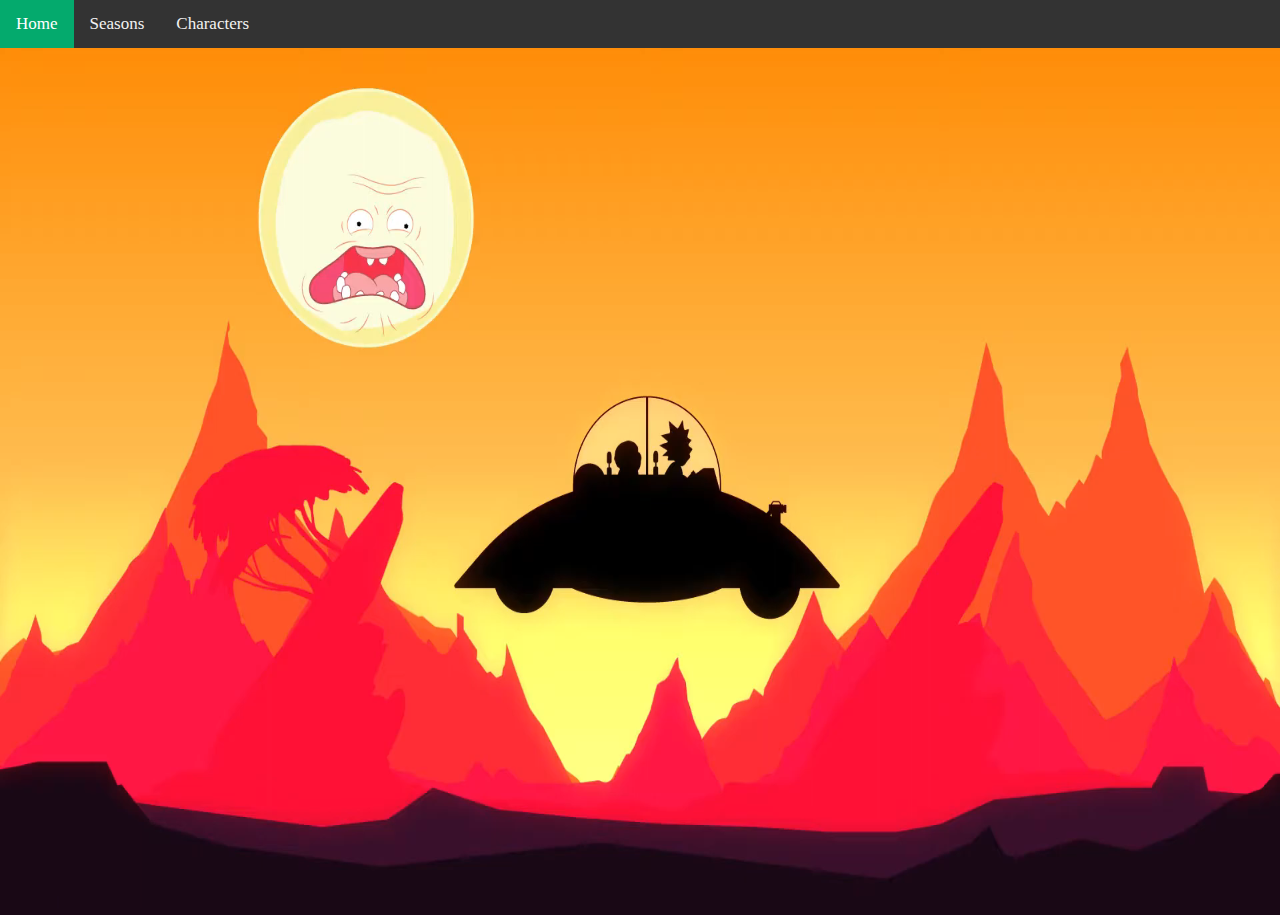
<file: index.html>
<!DOCTYPE html>
<html lang="en">
<head>
    <meta charset="UTF-8">
    <meta name="viewport" content="width=device-width, initial-scale=1.0">
    <link rel="stylesheet" type="text/css" href="./index.css">
    <title>Rick and Morty</title>
</head>
<body>
    <div class="topnav">
       <a class="active" href="/index.html">Home</a>
       <a href="/pages/seasons.html">Seasons</a>
       <a href="/pages/characters.html">Characters</a>
    </div>
    <div class="main-panel">
        <video class="video-player" autoplay loop>
            <source id="player-source" src="./data/video.mp4" type="video/mp4">
        </video>     
    </div>
</body>
</html>
</file>
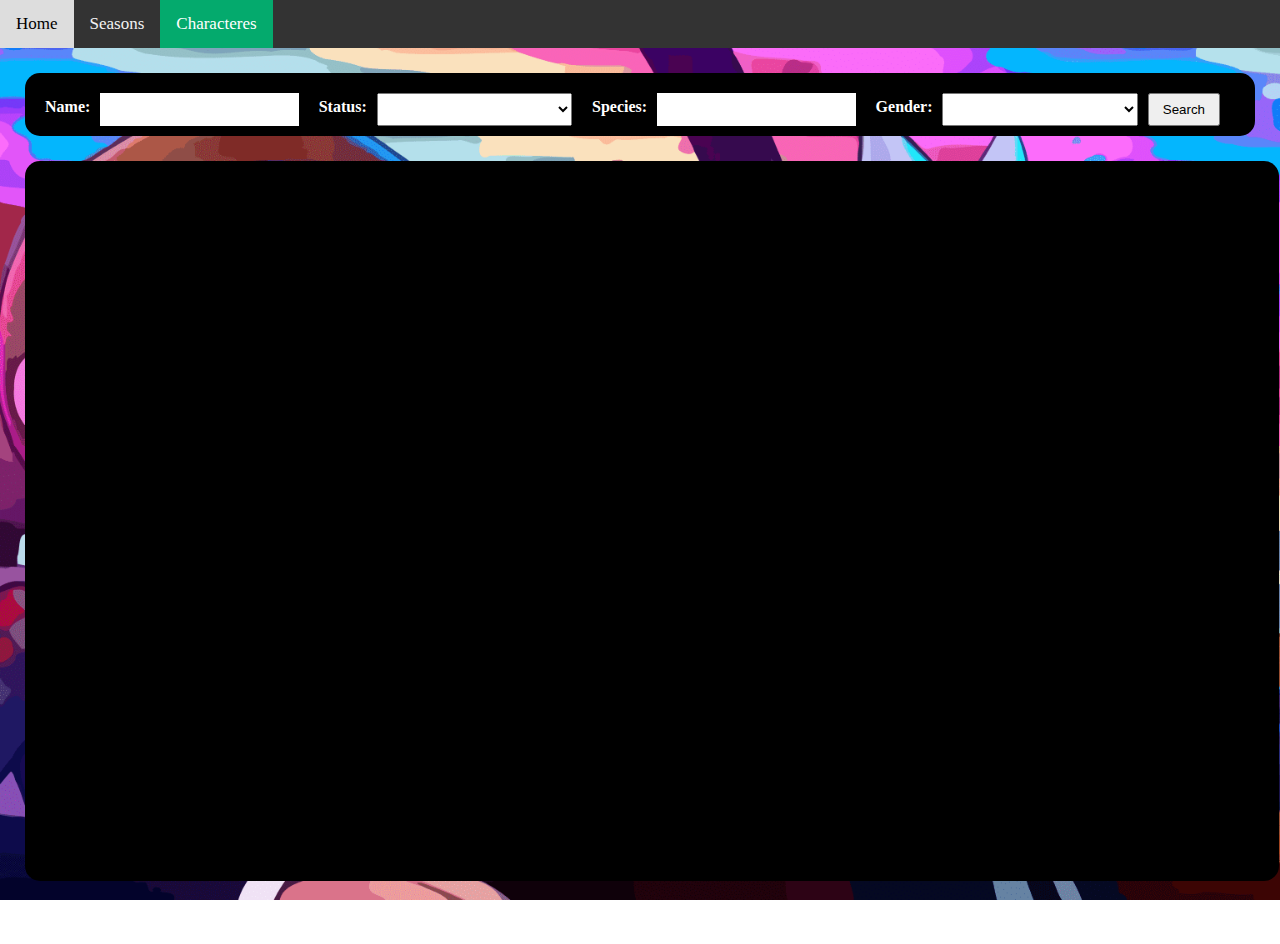
<file: pages/characters.html>
<!DOCTYPE html>
<html lang="en">
<head>
    <meta charset="UTF-8">
    <meta name="viewport" content="width=device-width, initial-scale=1.0">
    <title>Document</title>
    <link rel="stylesheet" type="text/css" href="../styles/charactes.css">
</head>
<body>
    <div class="topnav">
       <a href="/index.html">Home</a>
       <a href="/pages/seasons.html">Seasons</a>
       <a class="active" href="/pages/characters.html">Characteres</a>
    </div>

    <div class="filter-container">
        <div class="filters-panel">
           <label class="text-filter"> Name: </label>
           <input id="name" class="input-filter" />
           <label class="text-filter"> Status: </label>
           <select id="status"  class="input-filter">
              <option></option>
              <option>alive</option>
              <option>dead</option>
              <option>unknow</option>
           </select>
           <label class="text-filter"> Species: </label>
           <input id="species" class="input-filter" />
           <label class="text-filter"> Gender: </label>
           <select id="gender" class="input-filter">
            <option></option>
            <option>female</option>
            <option>male</option>
            <option>genderless</option>
            <option>unknow</option>
         </select>
         <button id="search" class="button-filter"> Search</button>   
        </div>
        <div class="cards-container"></div>
    </div>
    <div class="description-panel">
        <div id="cards-container" class="description-content">
        </div>
    </div>
    <div class="pagination-container">
        <div class="center">
            <div id="pagination" class="pagination">
            </div>
        </div>
    </div>
</body>
<script src="../scripts/characters.js"></script>
</html>
</file>
<file: index.css>
html, body {
    margin: 0;
    width: 100%;
    height: 100%;
    
    
}

.topnav {
    overflow: hidden;
    background-color: #333;
}

.topnav a {
  float: left;
  color: #f2f2f2;
  text-align: center;
  padding: 14px 16px;
  text-decoration: none;
  font-size: 17px;
}

.topnav a:hover {
  background-color: #ddd;
  color: black;
}

.topnav a.active {
  background-color: #04AA6D;
  color: white;
}

.main-panel {
  display: flex;
  margin-top: 40px;
  width: 100%;
  height: 96.3%;
  -webkit-background-size: cover;
  -moz-background-size: cover;
  -o-background-size: cover;
  background-size: cover;
  margin: 0;
  background-color: black;
}

.video-player {
   width: 100%;
   margin: 0;
   object-fit: fill;
}

.video-panel {
  margin: 10px;    
  width: 50%;
  height: auto;    
}

.video-list {
  margin: 10px;    
  width: 50%;
  height: auto;    
}

.title-image {
  width: 50%;
  height: 50%;
}

.iframe-index {
  z-index: 2;
  width: 100%;
  height: auto;
}
</file>
<file: styles/charactes.css>
html, body {
    margin: 0;
    width: 100%;
    height: 100%;
    background: url("../images/image.png") no-repeat center center fixed;
    -webkit-background-size: cover;
    -moz-background-size: cover;
    -o-background-size: cover;
    background-size: cover;;
}

.topnav {
    overflow: hidden;
    background-color: #333;
}

.topnav a {
  float: left;
  color: #f2f2f2;
  text-align: center;
  padding: 14px 16px;
  text-decoration: none;
  font-size: 17px;
}

.topnav a:hover {
  background-color: #ddd;
  color: black;
}

.topnav a.active {
  background-color: #04AA6D;
  color: white;
}

.description-panel {
  display: block;
  width: 98%;
  height: auto;
  background-color: black;
  margin: 25px;
  border-radius: 15px;
  overflow-y: scroll;
  
}

.filters-panel {
  display: flex;
}

.description-content {
  flex-flow: wrap;
  display: -webkit-box;
  height: 80vh;
}

.flip-card {
  background-color: transparent;
  width: 15%;
  height: 30vh;
  perspective: 1000px;
  margin: 15px;
}

.flip-card-inner {
  position: relative;
  width: 100%;
  height: 100%;
  text-align: center;
  transition: transform 0.6s;
  transform-style: preserve-3d;
  box-shadow: 0 4px 8px 0 rgba(0,0,0,0.2);
}

.flip-card:hover .flip-card-inner {
  transform: rotateY(180deg);
}

.flip-card-front, .flip-card-back {
  position: absolute;
  width: 100%;
  height: 100%;
  -webkit-backface-visibility: hidden;
  backface-visibility: hidden;
}

.flip-card-front {
  background-color: white;
  color: black;
  border-radius: 15px;
}

.flip-card-back {
  background-color: white;
  color: black;
  transform: rotateY(180deg);
  border-radius: 15px;
}

.card-image {
  width: 75%;
  height: 20vh;
  margin: 30px;
  border-radius: 15px;
}

.card-title {
  text-align: center;
  font-size: 30px;
  margin-top: 0;
}

.description-title {
  text-align: center;
}

.title {
  color: #ddd;
  padding: 15px;
  font-size: 30px;
}

.status-icon {
  height: 0.5rem;
  width: 0.5rem;
  margin-right: 0.375rem;
  background: rgb(85, 204, 68);
  border-radius: 50%;
}

form {
  width: 100%;
  margin: 0 auto;
}

label,
input {
  border-style: none;
  display: inline-block;
}

label {
  margin: 10px;
  width: 30%;
  text-align: right;
  font-weight: bold;  
}

label+input {
  width: 50%;
}

input+input {
  float: right;
}

.center {
  text-align: center;
}

.pagination {
  display: inline-block;
}

.pagination a {
  color: black;
  float: left;
  padding: 8px 16px;
  text-decoration: none;
  transition: background-color .3s;
  border: 1px solid #ddd;
  margin: 0 4px;
}

.pagination a.active {
  background-color: #4CAF50;
  color: white;
  border: 1px solid #4CAF50;
}

.pagination a:hover:not(.active) {background-color: #ddd;}

.text-filter {
    color: white;
    margin: 10px;
    margin-top: 15px;
    width: 5%;
    text-align: right;
    font-weight: bold;
}

.input-filter {
    margin-top: 10px;
    width: 30%;
    margin-right: 10px;;
}

.button-filter {
    margin-top: 10px;
    width: 10%;
    margin-right: 25px;
}

.pagination-container {
    background: white;
    border-radius: 15px;
    margin: 25px;
    padding: 10px;
}

.filter-container {
    background: black;
    margin: 25px;
    border-radius: 15px;
    padding: 10px;
}
</file>
